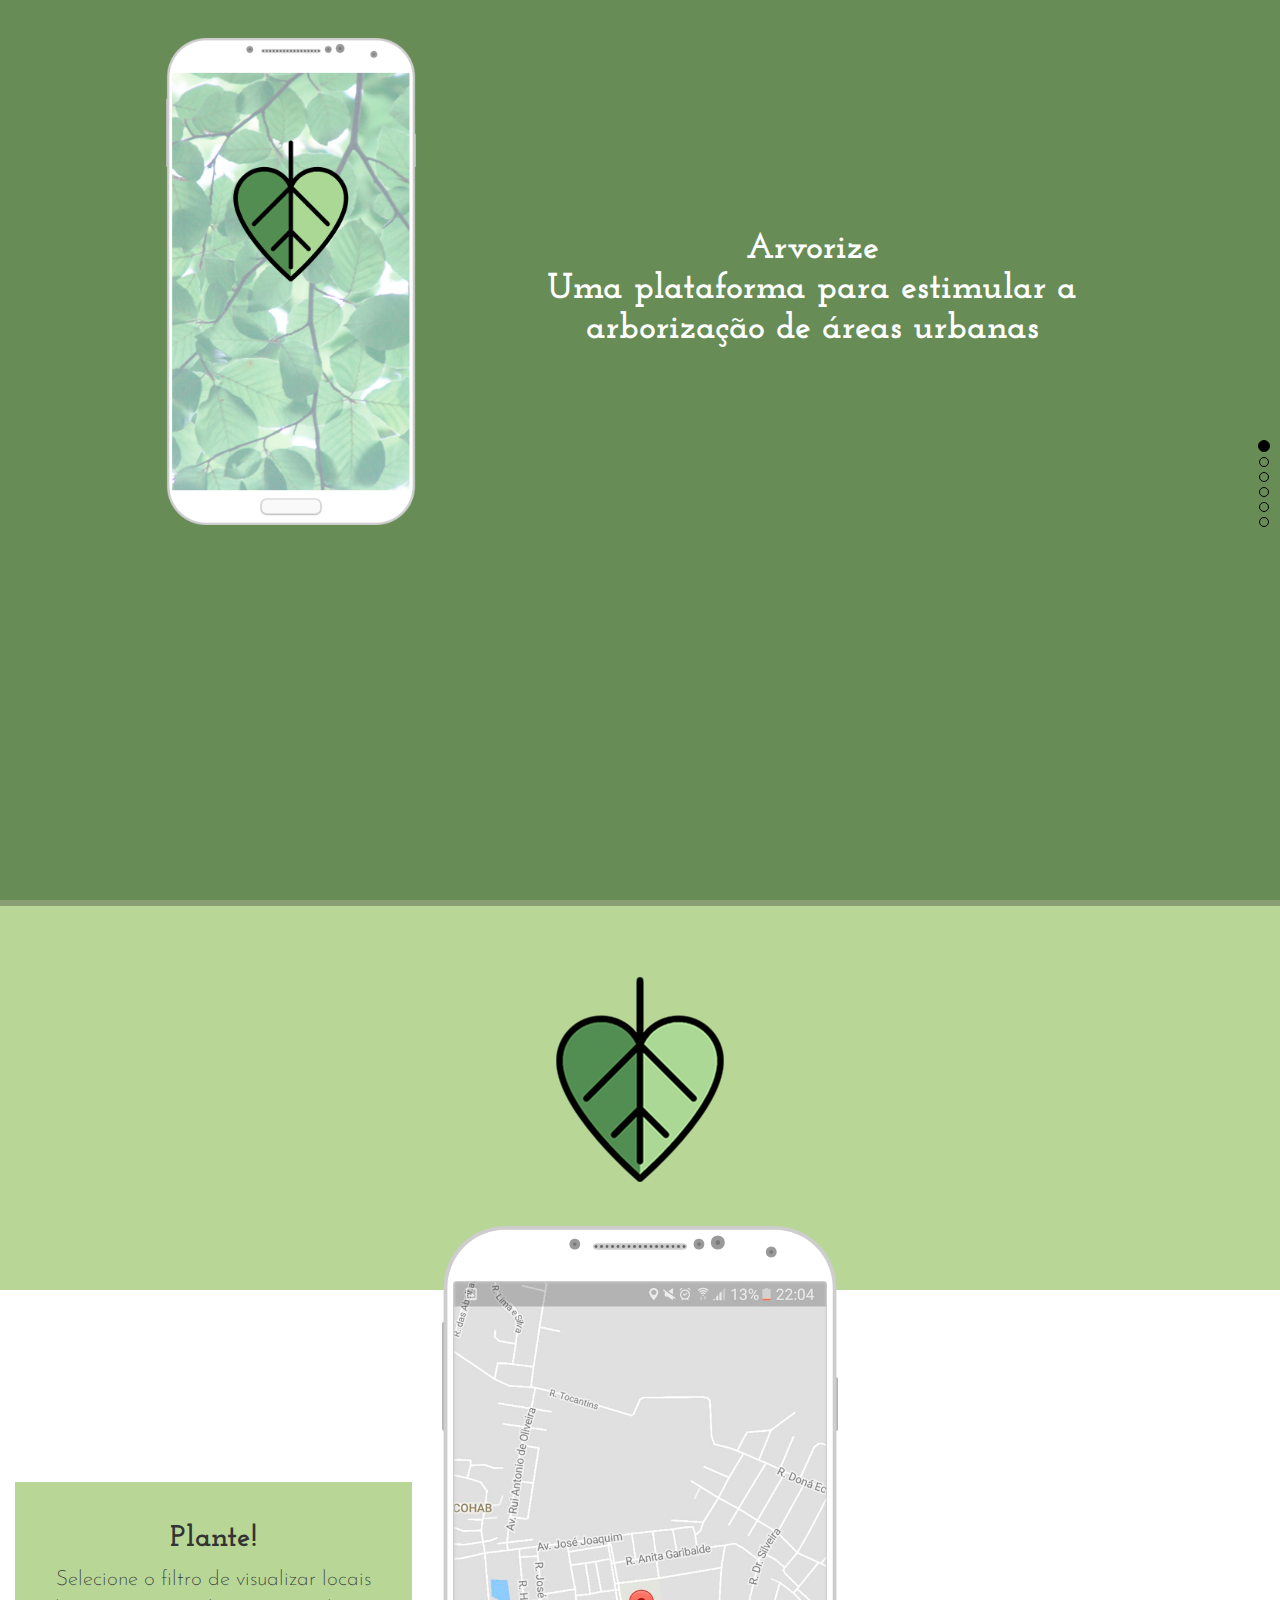
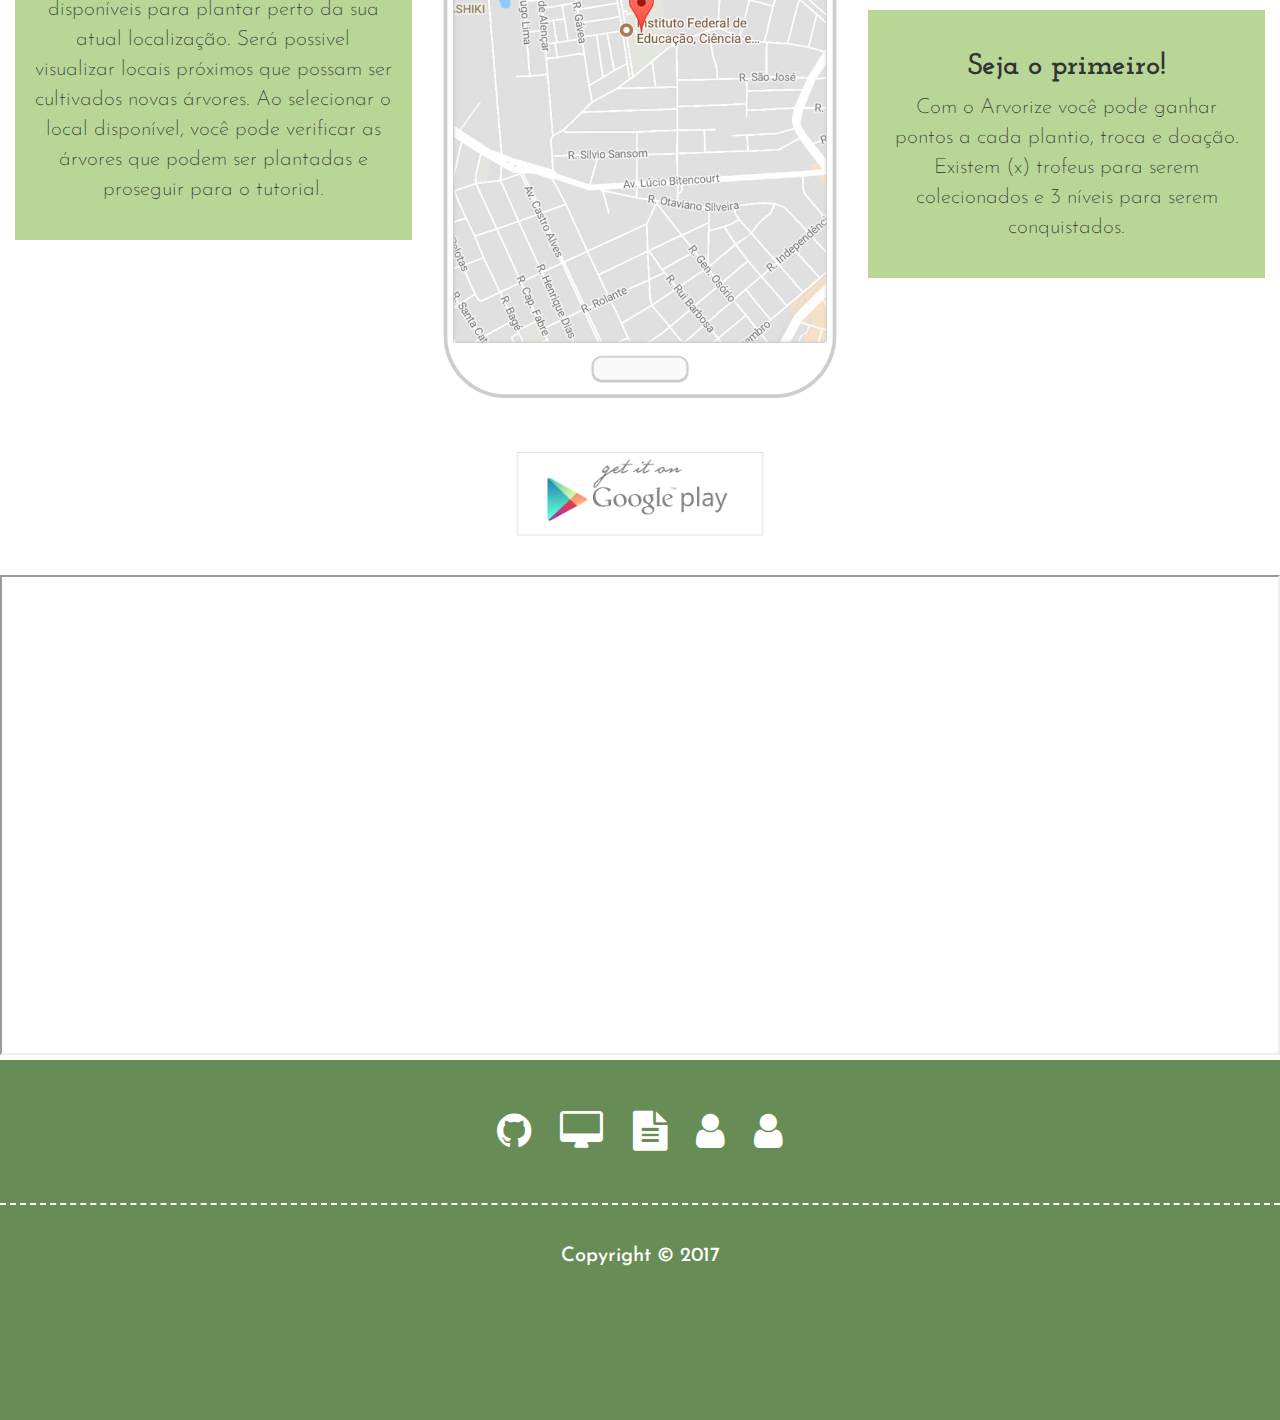
<file: index.html>
<!DOCTYPE html>
<html lang="pt-br">

<head>

	<meta charset="utf-8">
	<meta http-equiv="X-UA-Compatible" content="IE=edge,chrome=1">
	<meta name="viewport" content="width=device-width, initial-scale=1">
    <!-- Bootstrap -->
    <!-- <link rel="stylesheet" href="css/bootstrap.min.css"> -->
    <link rel="stylesheet" href="https://maxcdn.bootstrapcdn.com/bootstrap/3.3.7/css/bootstrap.min.css">
    <script src="https://ajax.googleapis.com/ajax/libs/jquery/3.2.1/jquery.min.js"></script>
    <script src="https://maxcdn.bootstrapcdn.com/bootstrap/3.3.7/js/bootstrap.min.js"></script>
    <!-- Stylesheet -->
    <link rel="stylesheet" href="css/main.css">
     <!-- Resposive -->
    <link rel="stylesheet" href="css/responsive.css">
    <!-- Title font "font-family: 'Josefin Slab', serif;" -->
    <link href="https://fonts.googleapis.com/css?family=Josefin+Slab" rel="stylesheet">
    <!-- Text font "font-family: 'Josefin Sans', sans-serif;" -->
    <link href="https://fonts.googleapis.com/css?family=Josefin+Sans" rel="stylesheet">
    <!-- FontAwesome -->
    <link rel="stylesheet" href="css/font-awesome/css/font-awesome.min.css">
    <!-- FavIco -->
    <link rel="shortcut icon" type="image/x-icon" href="img/favicon.ico">
	<title>Arvorize</title>


</head>

<body>

<!-- ========================== Intro ========================== -->

	<header id="intro">
		
		<section class="slide-wrapper">
			<div class="container">
				<div id="myCarousel" class="carousel slide">

				  <!-- Indicators -->
				    <ol class="carousel-indicators">
				      <li data-target="#myCarousel" data-slide-to="0" class="active"></li>
				      <li data-target="#myCarousel" data-slide-to="1"></li>
				      <li data-target="#myCarousel" data-slide-to="2"></li>
				      <li data-target="#myCarousel" data-slide-to="3"></li>
				      <li data-target="#myCarousel" data-slide-to="4"></li>
				      <li data-target="#myCarousel" data-slide-to="5"></li>
				    </ol>

				    <!-- Wrapper for slides -->
				    <div class="carousel-inner">

				      <div id="item-first" class="item active">

				        <div class="fill">
				        	<div class="container header-phone">
				        		<img class="phone-img-header" src="img/Template.png">
				        		<h1 class="header-desc">Arvorize<br/>Uma plataforma para estimular a arborização de áreas urbanas</h1>
				        	</div>
		        	
				        </div>
				      </div>

				      <div id="item-second" class="item">
				        <div class="fill hot-fill">
				        	<div>
				        		<h2 class="hot-desc col-md-6" >Ilhas de calor afetam centros urbanos causando desconforto térmico</h2>
				        		<img class="hot-img col-md-6" src="img/city-hot.png">
				        	</div>
				        </div>
				      </div>

				      <div id="item-third" class="item">
				        <div class="fill">
				       	<img id="branch-l" class="branch-img" src="img/ramo1.png">
				        <h1 class="learn-desc">Não sabe plantar?<br/>aprenda com tutoriais</h1>
				        <img class="learn-img img-responsive" src="img/quadro.png">
				        <img id="branch-r" class="branch-img" src="img/ramo2.png">
				        </div>
				      </div>

				      <div id="item-fourth" class="item">
				        <div class="fill">
				        	<img class="donate-img mao-l" src="img/mao-l.png">
				        	<h1 class="donate-desc">Pratique a solidariedade</h1>
				        	<img class="fruit-img" src="img/frutas-coracao.png">
				        	<img class="donate-img mao-r" src="img/mao-r.png">
				        </div>
				      </div>

				      <div id="item-fiveth" class="item">
				        <div class="fill">
				        	<img class="map-img" src="img/mapa.png">
				        	<div class="map-div-desc">
				        		<h1 class="find-desc">Encontre árvores e locais para plantar</h1>
				        	</div>
				        	
				        </div>
				      </div>

				      <div id="item-sixth" class="item">
				        <div class="fill">
				        	<img class="trophy-img" src="img/trofeu.png">
				        	<img class="podium-img" src="img/podio.png">
				        	<h1 class="trophy-desc">Ganhe pontos e suba de níveis</h1>
				        </div>
				      </div>

				    </div>
				</div>
			</div>
		</section>
	</header>

<!-- ========================== App ========================== -->

	<section id="app">

		<div class="row-fluid">
			<div class="slogan text-center">
				<img class="img logo" src="img/logo.png" alt="logo">
			</div>
		</div>

		<div class="row-fluid">

			<div class="col-md-4 info-container left">
				<div class="jumbotron first info">
					<h2 class="jumbotron-title">Plante!</h2>
					<p>Selecione o filtro de visualizar locais disponíveis para plantar perto da sua atual localização. Será possivel visualizar locais próximos que possam ser cultivados novas árvores. Ao selecionar o local disponível, você pode verificar as árvores que podem ser plantadas e proseguir para o tutorial.</p>
				</div>
			</div>

			<div class="col-md-4 text-center div-Template">
				<img class="template-img" src="img/header-phone.png" alt="iphone white">
			</div>	
	
			<div class="col-md-4 info-container right">
				<div class="jumbotron second info">
		  		<h2 class="jumbotron-title">Seja o primeiro!</h2>
		  		<p>Com o Arvorize você pode ganhar pontos a cada plantio, troca e doação. Existem (x) trofeus para serem colecionados e 3 níveis para serem conquistados.</p>
				</div>
			</div>

		</div>

		<div class="row-fluid">
			<div class="col-md-12 text-center div-google-play">
				<a type="button" href="#" data-toggle="modal" data-target="#myModal" ><img class=" img offset4 img-google-play" src="img/google-play.png" alt="App store" ></a>
			</div>
		</div>


	</section>

	<!-- ========================== Modal - Form ========================== -->

	<div id="myModal" class="modal fade">
	  <div class="modal-dialog" role="document">
	    <div class="modal-content">
	      <div class="modal-header">

	        <h2 class="modal-title">Daremos retorno em breve...</h2>

	        <button type="button" class="close" data-dismiss="modal" aria-label="Close">
	        </button>
	      </div>

	      <div class="modal-body">
	      		<p class="modal-desc">Arvorize esta sendo desenvolvido. Quando estiver diponível na Google Play enviaremos um e-mail avisando para você</p> 
	        	
	        	<form id="ajax-form" method="post" action="get_content()">
	        		<div class="field form-group">
					    <label for="name"></label>
					    <input type="text" id="name" class="form-control" aria-describedby="namesHelp" placeholder="Nome" name="name" required>
				  	</div>

				  	<div class="field form-group">
				    	<label for="email"></label>
				    	<input type="email" id="email" class="form-control" aria-describedby="emailHelp" placeholder="Email" name="email" required>
				    </div>

				  	<div class="field form-group">
				    	<label for="description"></label>
				    	<textarea id="description" class="form-control" rows="3" placeholder="Sugestão" name="description" required></textarea>
				  	</div>

				  	<div class="field modal-footer">
	        			<button type="submit" class="btn btn-custumer">Enviar</button>
	        			<button type="cancel" class="btn btn-custumer-secondary" data-dismiss="modal">Cancelar</button>
	      			</div>

				</form>

	      </div>

	      
	    </div>
	  </div>
</div>


<!-- ==========================  Map ========================== -->

<section class="row-fluid">	


	<!--
	<div class="row div-map">
		<h1 class=" col-md-12 title-map text-center">Visualize o mapa!</h1>
	</div>
	 -->


	<div class="rol">
		<iframe class="map" src="https://www.google.com/maps/d/embed?mid=1GxNbQyNM44dVoqYcj01mYeBpy2c" width="640" height="480"></iframe>
	</div>
	
</section>

<!-- ==========================  Footer ========================== -->
<footer id="finishing">

	<div class="row-fluid div-icons">
		<a title="Repositório do App" href="https://github.com/danielempaz/arvorize"><i class="fa fa-github" aria-hidden="true"></i></a>
		<a title="Repositório Web" href="https://github.com/Ale-Rabbit/arvorize-web"><i class="fa fa-desktop" aria-hidden="true"></i></a>
		<a title="Artigo" href="https://docs.google.com/document/d/1rP5EUjro_mE_DyjCP_DJFw90GMHPEjsscgoSXbhgpx8/edit?usp=sharing"><i class="fa fa-file-text" aria-hidden="true"></i></a>
		<a title="Autora: Alexandra Peres" href="https://github.com/Ale-Rabbit"><i class="fa fa-user" aria-hidden="true"></i></a>
		<a title="Autora: Daniele Paz" href="https://github.com/danielempaz/"><i class="fa fa-user" aria-hidden="true"></i></a>

	</div>


	<div class="row-fluid col-md-12 div-copyright">
		<p>Copyright &copy; 2017 <p>
	</div>
	
</footer>

<!-- ========================== JavaScript ========================== -->

<!-- jQuery -->
<script src="js/jquery-3.2.1.min.js"></script> 

<!-- Bootstrap -->
<script src="js/bootstrap.min.js"></script> 

<!-- JS -->
<script src="js/main.js"></script> 

</body>

</html>
</file>
<file: css/main.css>
/*------------------------------ Stylesheet ----------------------------*/

html, body{
    width:100%;
    height:100%;
    text-align: center;
}


h1, h2, h3{
	font-family: 'Josefin Slab', serif;
}

p, .btn{
	font-family: 'Josefin Sans', sans-serif;
}

h1, h2, h3{
	font-weight: 700;
}
a, a:hover{
	text-decoration: none;
}


/*------------------------------ Intro ----------------------------*/


header {
    max-width: 100%;
    height: 100%;
}

.carousel-inner,.carousel,.item,.container,.fill {
  height:100%;
  width:100%;
  background-position:center center;
  background-size:cover;
}

.slide-wrapper{
	display:inline;
}

.slide-wrapper .container{
	padding:0px;
}

/* vertical bootstrap slider */

.carousel-inner > .item.next ,  .carousel-inner > .item.active.right{ 
	transform: translate3d(0, 100%, 0);
	-webkit-transform: translate3d(0, 100%, 0); 
	-ms-transform: translate3d(0, 100%, 0); 
	-moz-transform: translate3d(0, 100%, 0); 
	-o-transform: translate3d(0, 100%, 0);  
	top: 0;
}

.carousel-inner > .item.prev ,.carousel-inner > .item.active.left{ 
	transform: translate3d(0,-100%, 0); 
	-webkit-transform: translate3d(0,-100%, 0);  
	-moz-transform: translate3d(0,-100%, 0);
	-ms-transform: translate3d(0,-100%, 0);
	 -o-transform: translate3d(0,-100%, 0); 
	 top: 0;
}

.carousel-inner > .item.next.left , .carousel-inner > .item.prev.right , .carousel-inner > .item.active{
	transform:translate3d(0,0,0); 
	-webkit-transform:translate3d(0,0,0);
	-ms-transform:translate3d(0,0,0); 
	-moz-transform:translate3d(0,0,0); 
	-o-transform:translate3d(0,0,0); 
	top:0;
}


#item-first{
	background-color:#678c56;
	/*background-image: url('img/folhas.png');*/
}

#item-second{
	background-color:#ffaa90;
}

#item-third{
	background-color:#b7ce93;
}

#item-fourth{
	background-color:#f59b99;
}

#item-fiveth{
	background-color:#8cb9a2;
	text-align: center;
    align-items: center;
}

#item-sixth{
	background-color:#9a88aa;
}



/* vertical carousel indicators */

.carousel-indicators{
	position:absolute;
	top:0;
	bottom:0;
	margin:auto;
	height:20px;
	right:10px; 
	left:auto;
	width:auto;
}

.carousel-indicators li{
	display:block; 
	margin-bottom:5px; 
	border:1px solid #000000; 
}

.carousel-indicators li.active{
	margin-bottom:5px; 
	background:#000000;
}

/* first intro */

.container.header-phone {
    margin-right: 100%;
}

img.phone-img-header {
    width: 250px;
    height: auto;
    float: left;
    margin: 3% auto auto 13%;
}

.logo-img{
	width: 500px;
	height: 500px;
	margin-right: 10%;

}

h1.header-desc {
    width: 600px;
    height: 120px;
    text-align: center;
    position: absolute;
    margin: 18% 0% 0% 40%;
    color:#fff;
}


/* second intro */

.hot-desc{
    max-width: 500px;
    height: auto;
    margin:15% auto auto 6%;
    float: left;
}

.hot-img{
	margin: 5% 5% 0% 0%;
    float: right;
}

/* third intro */

.learn-desc{
	margin: 16% 0% 0% 39%;
    position: absolute;
    z-index: 1;
    color: #fff;
}

.learn-img {
    position: absolute;
    margin: 0% 0% 0% 30%;
}

img#branch-l {
    float: left;
}

img#branch-r {
    float: right;
}

/* fourth intro */

.donate-desc{
	position: absolute;
	margin-left: 38%;
	color: #fff;
}

.mao-l{
	float: left;
}

.mao-r{
	float: right;
}

.fruit-img{
	position: absolute;
    margin: 5% 0% 0% -32%;
}

/* fiveth intro */

.map-div-desc{
	width: 100%;
    height: 70px;
    position: absolute;
    background-color: rgba(62, 80, 71, 0.36);
    margin-top: -33%;
    vertical-align: middle;
}

.find-desc{/
    font-size: 50px;
    font-weight: bold;
    color: #fff;
}

/* sixth intro */

.trophy-img{
	float: left;
	padding-top: 2%;
    padding-bottom: 2%;
}

img.podium-img {
    margin: 13% 0% 0% -20%;
    position: absolute;}

h1.trophy-desc {
    margin: 0% 3% 0% 0%;
    padding-top: 3%;
}

/*------------------------------ App ----------------------------*/

.slogan{
	background-color:#B8D797;
	padding-top:5%;
	padding-bottom:8%;
	border-top:6px solid rgba(51, 51, 51, 0.35);
}

.info-container .info {
	padding:5%;
}

.info-container.left{
	margin-top:15%;
	padding-bottom:5%;
}

.info-container.right{
	margin-top:25%;
}

.div-Template{
	margin-top:-5%
}

.template-img{
	vertical-align: middle;
	max-width: 100%;
	height: auto;
}

.jumbotron {
    background-color: #b8d797;
}

.jumbotron-title{
	font-weight: bold;
}

.div-google-play{
	margin-top:4%;
}

.img-google-play{
	width: 20%;
    margin-bottom: 3%;
}

/*------------------------------ Form ----------------------------*/
.btn{
	font-weight: normal;
}

.modal-header, .modal-footer {
	background-color: #B8D797;
}

.modal-desc, .modal-title{
	color: #678c56;
}

.modal-desc{
	font-size: 18px;
}

.form-control{
	font-family: 'Josefin Sans', serif;
	background-color: #678c56;
	color:#fff;
}

#myModal ::-webkit-input-placeholder { /* Chrome/Opera/Safari */
  font-family: 'Josefin Sans', serif;
  color: white;
}
#myModal ::-moz-placeholder { /* Firefox 19+ */
  font-family: 'Josefin Sans', serif;
  color: #fff;
}
#myModal :-ms-input-placeholder { /* IE 10+ */
  font-family: 'Josefin Sans', serif;
  color: #fff;
}
#myModal :-moz-placeholder { /* Firefox 18- */
  font-family: 'Josefin Sans', serif;
  color: #fff;
}

.btn-custumer, .btn-custumer-secondary{
	color:#fff;
}

.btn-custumer, .btn-custumer-secondary{
	background-color: #678c56;	
}

.btn-custumer:hover, .btn-custumer-secondary:hover{
	background-color: #8cb9a2;
	color: #fff;
}

.btn-custumer-secondary{
	
}




/*------------------------------ Map ----------------------------*/

.div-map,.map{
	width: 100%;
}

.div-map{
	
}

.map{
	
}

/*------------------------------ Footer ----------------------------*/


footer{
	min-height: 40%;
	background-color: #678c56;
	display: flow-root;
}

footer p, i.fa{
	color: #fff; 
}

#finishing i.fa {
    font-size: 40px;
    margin: 4% auto 4% auto;
    padding: 0% 1% 0% 1%;
}

.div-icons{
	border-bottom: dashed 2px #fff;
}

.div-copyright{
	width: 100%
}

footer p{
	font-size: 20px;
    font-weight: 500;
    margin: 3%;
}
</file>
<file: css/responsive.css>
/*------------------------------ Responsive ----------------------------*/

@media (max-width:1024px) {
    
    /*------------------------------ Intro ----------------------------*/

    /* second intro */

    .hot-desc{
    	width: 400px;
    	margin: 18% 0% 0% 5%;
    }

    .hot-img{
    	margin-top: 8%;
    }

    /* third intro */

    img#branch-l, img#branch-r{
    	width: 500px;
    }

    .learn-img{
    	margin-left: 24%;
    }

    .learn-desc{
    	margin-top: 21%;
    	margin-left: 37%;
    } 

    /* fourth intro */

    .mao-r, .mao-l{
    	width: 400px;
    }

    .fruit-img{
    	margin-left: -37%;
    }

    .donate-desc{
    	margin-left: 36%;
    }

    /* fiveth intro */

    .map-div-desc{
    	margin-top: -44%;
    }

    .map-img{
    	width: 600px;
    }

    /* sixth intro */

    .trophy-img{
    	width: 550px;
    }

    img.podium-img{
    	width: 400px;
    	margin-top: 18%;
    	margin-left:-20%; 
    }

    /*------------------------------ App ----------------------------*/

    .img-google-play{
        width: 30%;
    }

}

@media (max-width:768px) {
    
    /*------------------------------ Intro ----------------------------*/

    /* first intro */



    img.phone-img-header{
    	margin-left: 5%;
    }

    h1.header-desc{
    	width: 450px;
    	margin-top:22%; 
    }

    /* second intro */

    .hot-img{
    	width: 400px;
    	margin-top: -18%;
    	margin-right: 3%;
    }

    .hot-desc{
    	margin-left: 0%;
    	width: 350px;
    }

    /* third intro */

    img#branch-l, img#branch-r{
    	width: 350px;
    }

    .learn-img{
    	margin-left: 22%;
    	width: 450px;
    }

    .learn-desc{
    	margin-top: 16%;
    	margin-left: 35%;
    	width: 250px;
    }
    /* fourth intro */

    .mao-r, .mao-l {
    	width: 300px;
	}

	.fruit-img {
    	margin-left: -42%;
    	width: 350px;
	}

	.donate-desc {
    	margin-left: 29%;
	}

    /* fiveth intro */


	/* six intro */
   
	.trophy-img {
    	width: 350px;
    	margin-top: 10%;
	}

	img.podium-img{
		margin-left: -27%;
	}


	/*------------------------------ App ----------------------------*/
	
	.img-google-play {
    	width: 40%;
	}

	/*------------------------------ Footer ----------------------------*/

	footer {
    	min-height: 30%;
	}
   

}


@media (max-width:425px) {
    
    /*------------------------------ Intro ----------------------------*/

    /* first intro */

    img.phone-img-header{
    	margin-left: -9%;
    	position: absolute;
    	width: 100px;
    }

    h1.header-desc{
    	width: 300px;
    	margin-top: 65%;
    	margin-left: 16%;
    }

    /* second intro */

    .hot-img{
    	margin-top: 18%;
    }

    .hot-desc {
    	margin-left: 9%;
	}

    /* third intro */

    img#branch-l, img#branch-r{
    	display: none;
    }

    .learn-img {
    	margin-left: 5%;
    	width: 400px;
	}

	.learn-desc {
    	margin-top: 23%;
    	margin-left: 24%;
	}

    /* fourth intro */

    .donate-desc {
    	margin-left: 8%;
	}

    .mao-r, .mao-l{
    	display: none;
    }

    .fruit-img {
    	margin-left: -41%;
    	margin-top: 30%;
	}


    /* fiveth intro */

    .map-div-desc {
    	margin-top: -115%;
   	}

   	.map-div-desc{
   		height: 100px;
   	}

    .map-img {
    	width: 400px;
    	margin-top: 30%;
	}

	.find-desc{
		margin-top: 3%;
	}

	/* six intro */

	h1.trophy-desc{
		position: absolute;
		margin: 3% 0% 0% 0%;
	}

	.trophy-img {
    	width: 300px;
    	margin-top: 56%;
	}

	img.podium-img{
		width: 300px;
		margin-left: -69%;
    	margin-top: 25%;
	}


	/*------------------------------ App ----------------------------*/
	
	.img-google-play {
    	width: 60%;
	}


	/*------------------------------ Footer ----------------------------*/

	footer {
    	min-height: 25%;
	}  
   

}

@media (max-width:375px) {
    
    /*------------------------------ Intro ----------------------------*/

    /* first intro */

    img.phone-img-header{
    	margin-left: -18%;
    	width: 150px;
    }

    h1.header-desc{
        margin-top: 85%;
    	margin-left: 11%;
    }

    /* second intro */

    .hot-img{
    	width: 350px;
    }

    .hot-desc {
    	margin-left: 4%;
	}

    /* third intro */

    .learn-img{
    	margin-left: 1%;
    }

    .learn-desc {
    	margin-top: 24%;
    	margin-left: 19%;
	}

    /* fourth intro */

    .fruit-img{
    	width: 300px;
    	margin-left: -39%; 
    }

    .donate-desc {
    	margin-left: 5%;
	}

    /* fiveth intro */

    .map-img{
    	width: 350px;
    	margin-top: 50%;
    }

    .map-div-desc{
    	margin-top: -125%;
    }

	/* six intro */

	.trophy-img{
		width: 250px;
	}

	img.podium-img{
		display: none;
	}

	h1.trophy-desc{
		margin: 20% 0% 0% 0%;
	}

	/*------------------------------ App ----------------------------*/

	.img-google-play{
		margin-bottom: 8%;
		width: 80%;
	} 
   

}

@media (max-width:375px) {
    
    /*------------------------------ Intro ----------------------------*/

    /* first intro */

    img.phone-img-header{
    	margin-left: -21%;
    }

    h1.header-desc {
    	margin-top: 100%;
    	margin-left: 5%;
	}

    /* second intro */

 	.hot-desc{
 		width: 300px;
 		margin-left: 3%;
 	}

    .hot-img {
    	width: 300px;
	}

    /* third intro */


    .learn-img{
        margin-top: 47%;
    	margin-left: 18%;
    	width: 210px;
    }

    /* fourth intro */

    .fruit-img{
    	margin-left: -46%;
    }

    /* fiveth intro */

    .map-img{
    	width: 300px;
    }


	/* six intro */

	/*------------------------------ App ----------------------------*/
 
   

}
</file>
